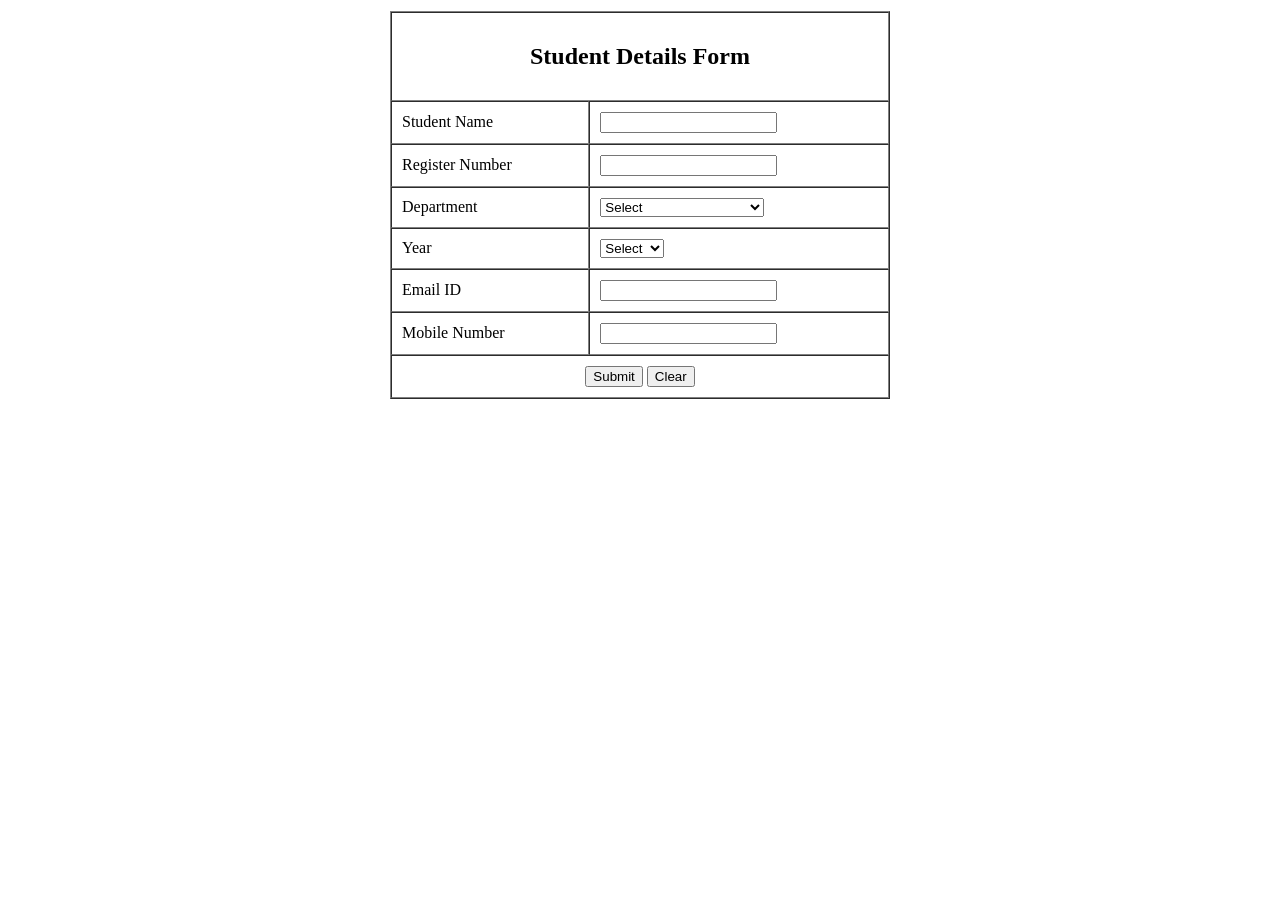
<file: assignment1/index.html>
<!DOCTYPE html>
<html>
<head>
    <title>Student Details Form</title>
</head>

<body>

<table width="100%" height="100%">
<tr>
<td align="center" valign="middle">

<form action="process.php" method="post">

<table border="1" width="500" cellpadding="10" cellspacing="0">

<tr>
<th colspan="2">
<h2>Student Details Form</h2>
</th>
</tr>

<tr>
<td>Student Name</td>
<td><input type="text" name="studentName" required></td>
</tr>

<tr>
<td>Register Number</td>
<td><input type="text" name="registerNumber" required></td>
</tr>

<tr>
<td>Department</td>
<td>
<select name="department" required>
<option value="">Select</option>
<option>B.Sc Computer Science</option>
<option>BCA</option>
<option>B.Com</option>
<option>BBA</option>
</select>
</td>
</tr>

<tr>
<td>Year</td>
<td>
<select name="year" required>
<option value="">Select</option>
<option>I Year</option>
<option>II Year</option>
<option>III Year</option>
</select>
</td>
</tr>

<tr>
<td>Email ID</td>
<td><input type="email" name="email" required></td>
</tr>

<tr>
<td>Mobile Number</td>
<td><input type="text" name="mobile" required></td>
</tr>

<tr>
<td colspan="2" align="center">
<input type="submit" value="Submit">
<input type="reset" value="Clear">
</td>
</tr>

</table>

</form>

</td>
</tr>
</table>

</body>
</html>
</file>
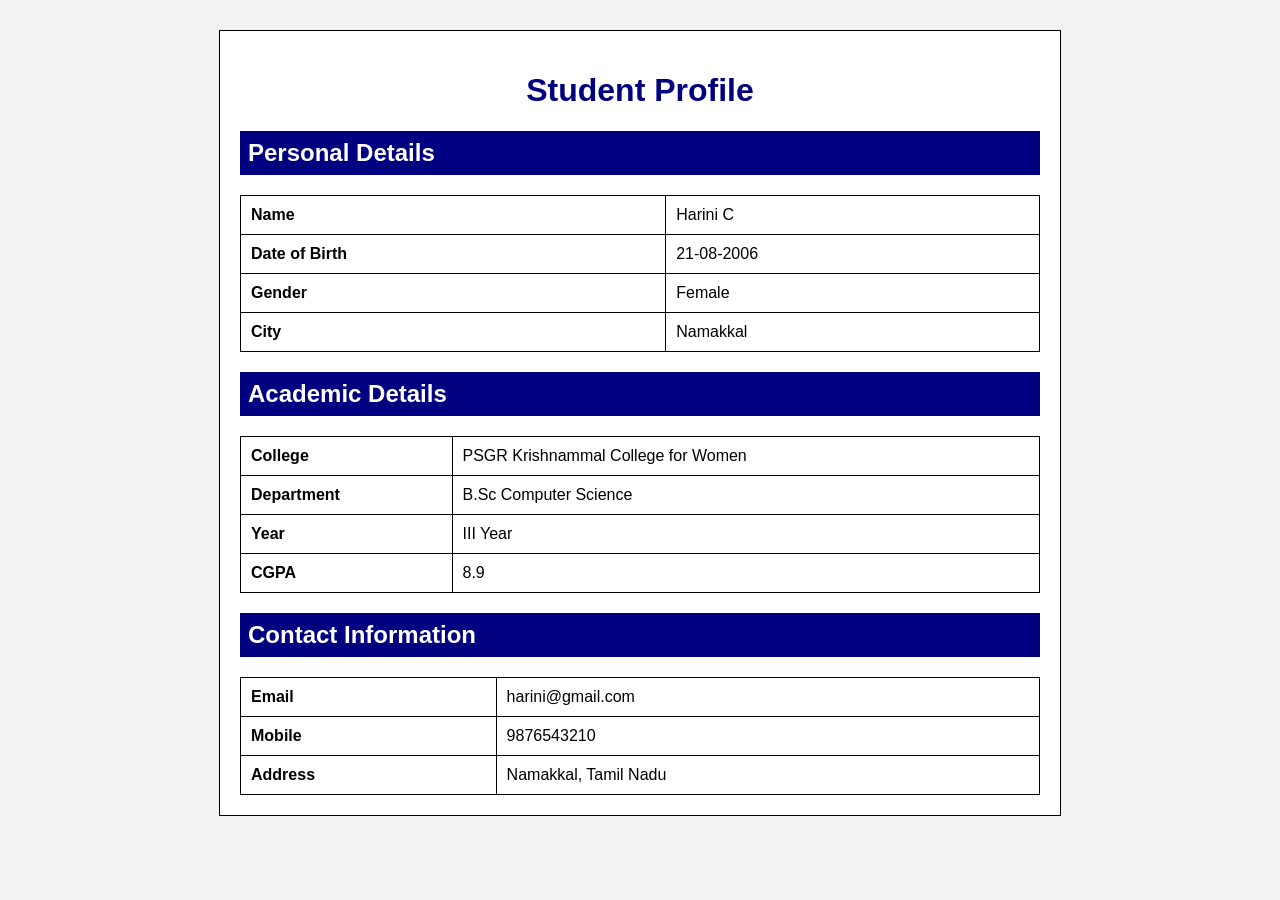
<file: assignment12/index.html>
<!DOCTYPE html>
<html>
<head>
    <title>Student Profile</title>
    <link rel="stylesheet" href="style.css">
</head>

<body>

<div class="container">

<h1>Student Profile</h1>

<div class="section">
<h2>Personal Details</h2>

<table>
<tr>
<td><b>Name</b></td>
<td>Harini C</td>
</tr>

<tr>
<td><b>Date of Birth</b></td>
<td>21-08-2006</td>
</tr>

<tr>
<td><b>Gender</b></td>
<td>Female</td>
</tr>

<tr>
<td><b>City</b></td>
<td>Namakkal</td>
</tr>
</table>

</div>

<div class="section">

<h2>Academic Details</h2>

<table>

<tr>
<td><b>College</b></td>
<td>PSGR Krishnammal College for Women</td>
</tr>

<tr>
<td><b>Department</b></td>
<td>B.Sc Computer Science</td>
</tr>

<tr>
<td><b>Year</b></td>
<td>III Year</td>
</tr>

<tr>
<td><b>CGPA</b></td>
<td>8.9</td>
</tr>

</table>

</div>

<div class="section">

<h2>Contact Information</h2>

<table>

<tr>
<td><b>Email</b></td>
<td>harini@gmail.com</td>
</tr>

<tr>
<td><b>Mobile</b></td>
<td>9876543210</td>
</tr>

<tr>
<td><b>Address</b></td>
<td>Namakkal, Tamil Nadu</td>
</tr>

</table>

</div>

</div>

</body>
</html>
</file>
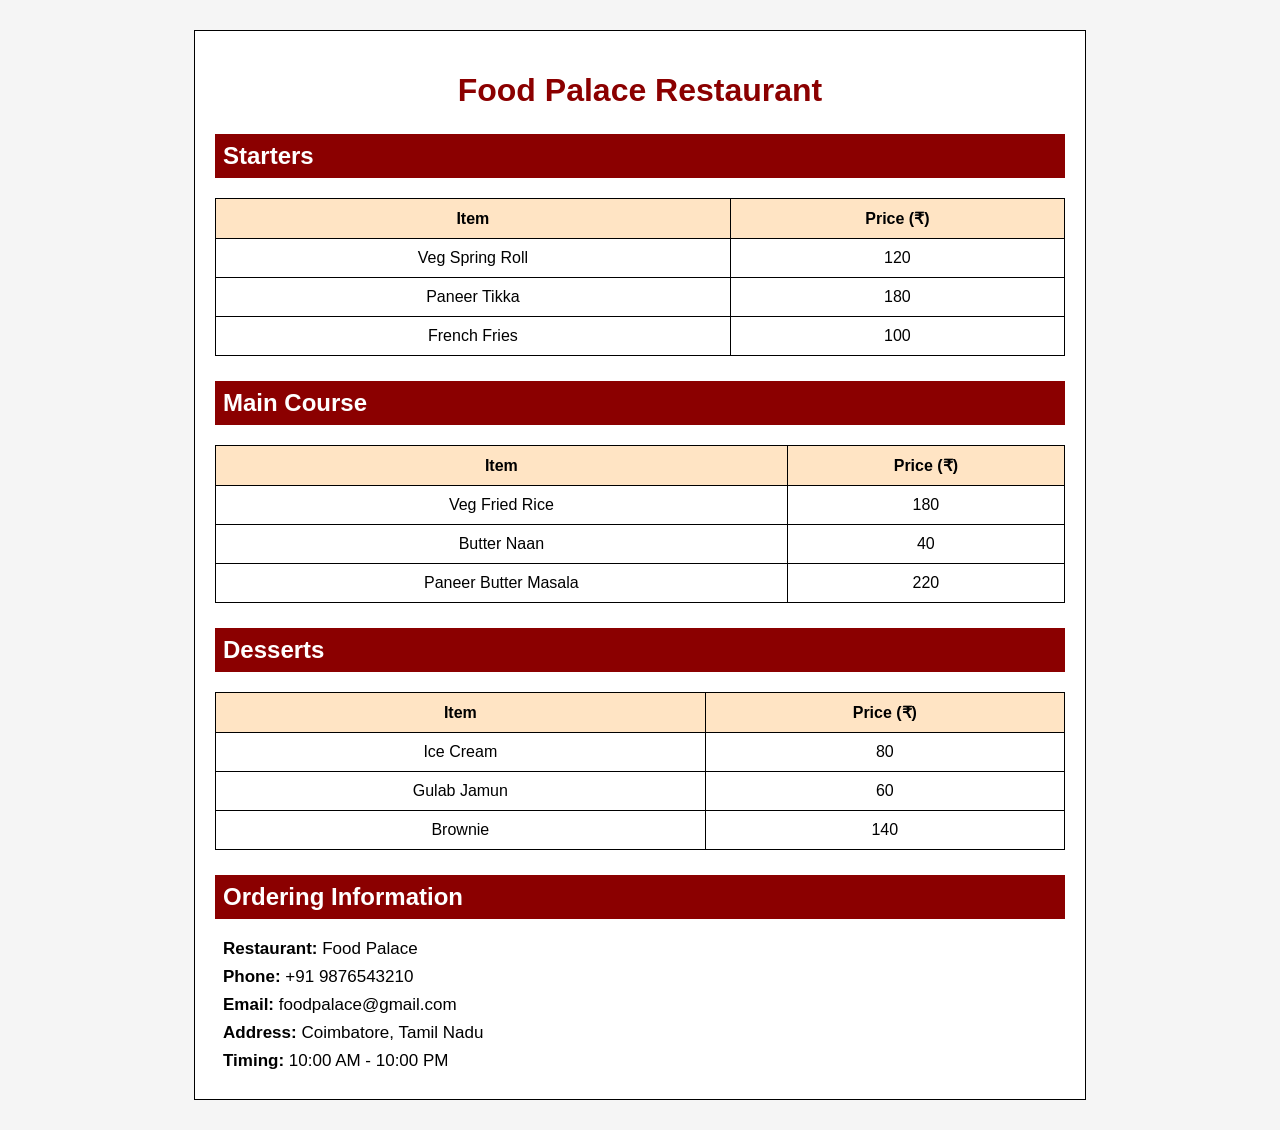
<file: assignment13/index.html>
<!DOCTYPE html>
<html>
<head>
    <title>Restaurant Menu</title>
    <link rel="stylesheet" href="style.css">
</head>

<body>

<div class="container">

<h1>Food Palace Restaurant</h1>

<div class="section">
<h2>Starters</h2>

<table>
<tr>
<th>Item</th>
<th>Price (₹)</th>
</tr>

<tr>
<td>Veg Spring Roll</td>
<td>120</td>
</tr>

<tr>
<td>Paneer Tikka</td>
<td>180</td>
</tr>

<tr>
<td>French Fries</td>
<td>100</td>
</tr>

</table>
</div>

<div class="section">
<h2>Main Course</h2>

<table>
<tr>
<th>Item</th>
<th>Price (₹)</th>
</tr>

<tr>
<td>Veg Fried Rice</td>
<td>180</td>
</tr>

<tr>
<td>Butter Naan</td>
<td>40</td>
</tr>

<tr>
<td>Paneer Butter Masala</td>
<td>220</td>
</tr>

</table>
</div>

<div class="section">
<h2>Desserts</h2>

<table>
<tr>
<th>Item</th>
<th>Price (₹)</th>
</tr>

<tr>
<td>Ice Cream</td>
<td>80</td>
</tr>

<tr>
<td>Gulab Jamun</td>
<td>60</td>
</tr>

<tr>
<td>Brownie</td>
<td>140</td>
</tr>

</table>
</div>

<div class="section">
<h2>Ordering Information</h2>

<p><b>Restaurant:</b> Food Palace</p>
<p><b>Phone:</b> +91 9876543210</p>
<p><b>Email:</b> foodpalace@gmail.com</p>
<p><b>Address:</b> Coimbatore, Tamil Nadu</p>
<p><b>Timing:</b> 10:00 AM - 10:00 PM</p>
</div>

</div>

</body>
</html>
</file>
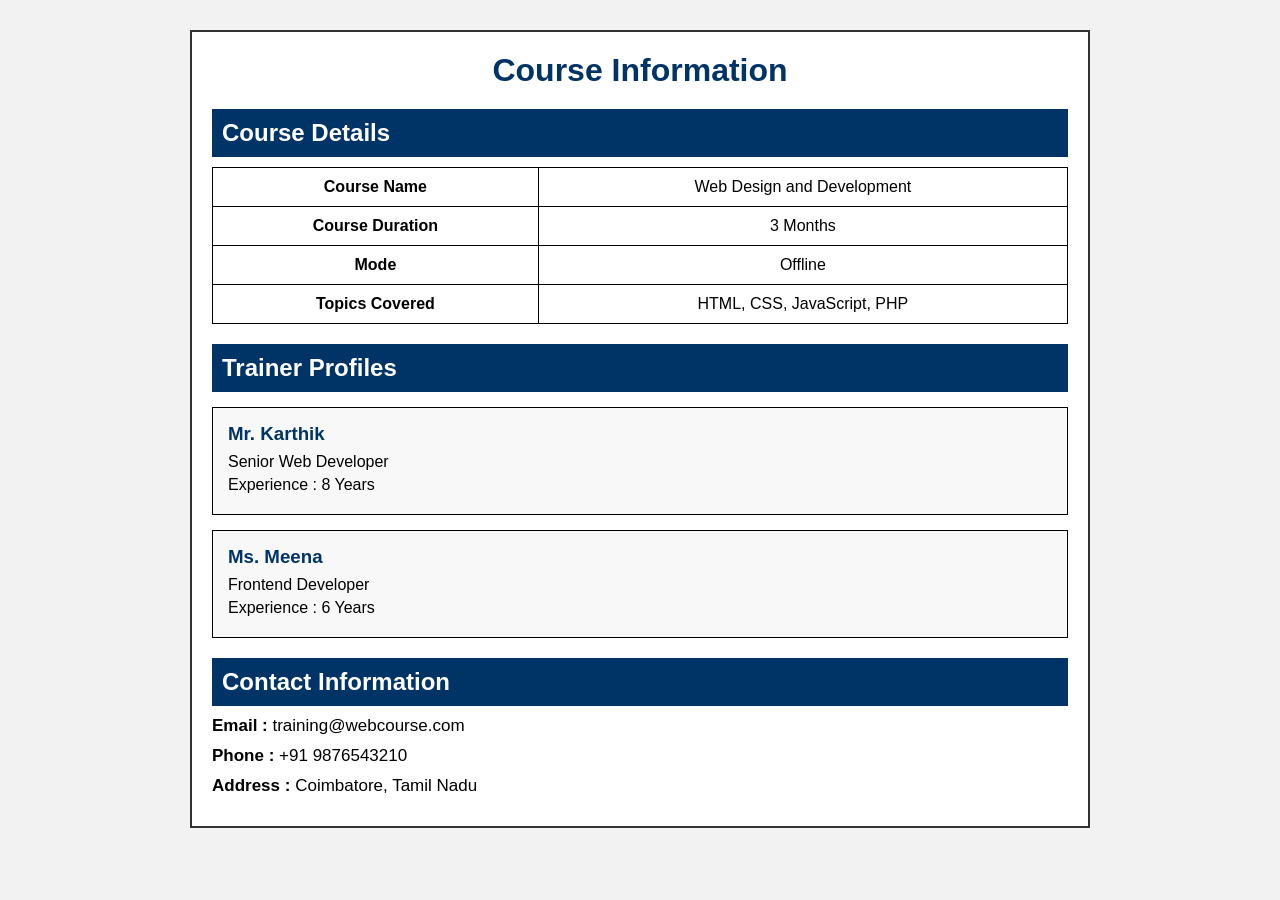
<file: assignment2/index.html>
<!DOCTYPE html>
<html>
<head>
    <title>Course Information</title>
    <link rel="stylesheet" href="style.css">
</head>

<body>

<div class="container">

    <h1>Course Information</h1>

    <div class="course">

        <h2>Course Details</h2>

        <table>
            <tr>
                <th>Course Name</th>
                <td>Web Design and Development</td>
            </tr>

            <tr>
                <th>Course Duration</th>
                <td>3 Months</td>
            </tr>

            <tr>
                <th>Mode</th>
                <td>Offline</td>
            </tr>

            <tr>
                <th>Topics Covered</th>
                <td>HTML, CSS, JavaScript, PHP</td>
            </tr>
        </table>

    </div>

    <div class="trainer">

        <h2>Trainer Profiles</h2>

        <div class="card">
            <h3>Mr. Karthik</h3>
            <p>Senior Web Developer</p>
            <p>Experience : 8 Years</p>
        </div>

        <div class="card">
            <h3>Ms. Meena</h3>
            <p>Frontend Developer</p>
            <p>Experience : 6 Years</p>
        </div>

    </div>

    <div class="contact">

        <h2>Contact Information</h2>

        <p><b>Email :</b> training@webcourse.com</p>

        <p><b>Phone :</b> +91 9876543210</p>

        <p><b>Address :</b> Coimbatore, Tamil Nadu</p>

    </div>

</div>

</body>
</html>
</file>
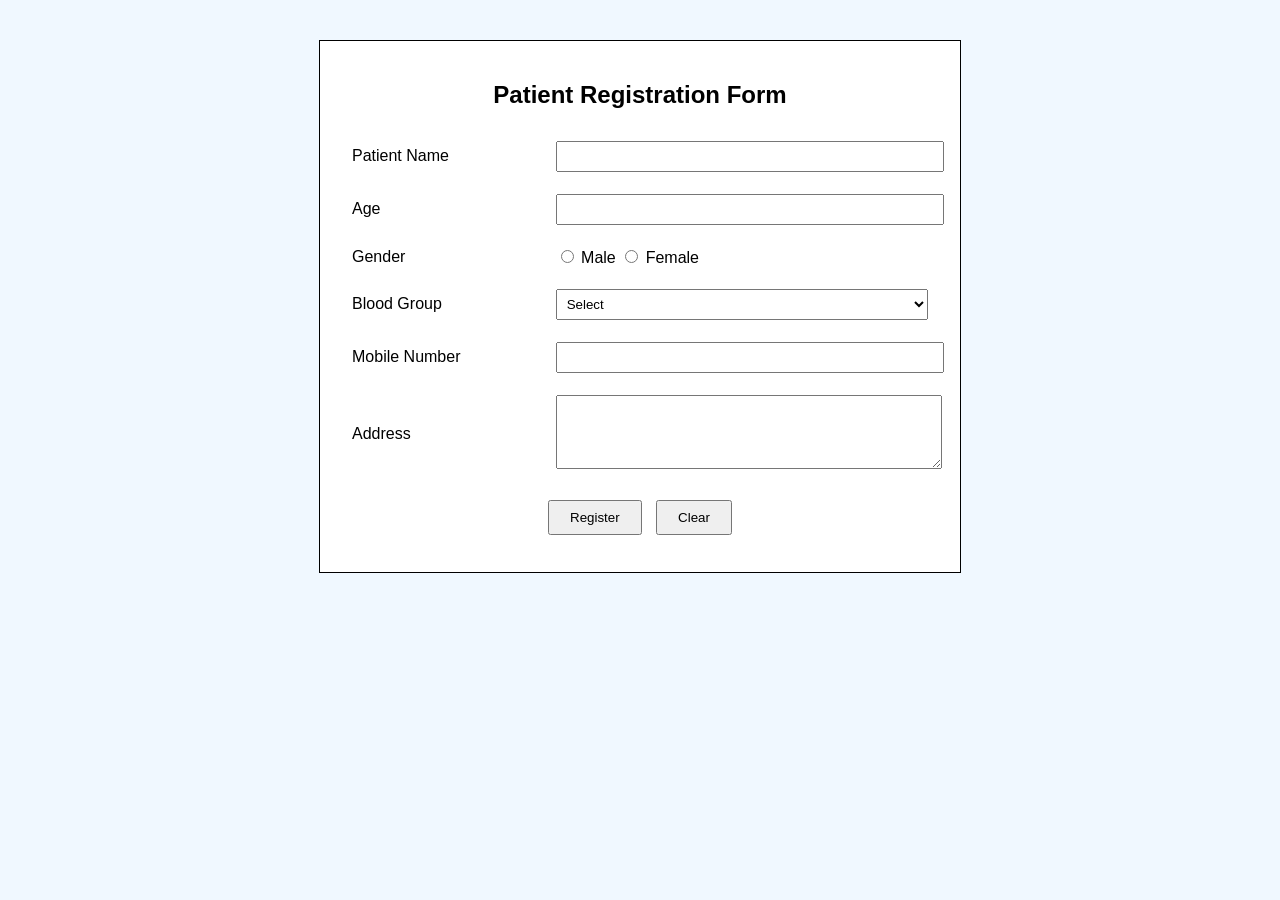
<file: assignment8/index.html>
<!DOCTYPE html>
<html>
<head>
    <title>Patient Registration System</title>
    <link rel="stylesheet" href="style.css">
</head>

<body>

<div class="container">

<h2>Patient Registration Form</h2>

<form action="process.php" method="post">

<table>

<tr>
<td>Patient Name</td>
<td><input type="text" name="name" required></td>
</tr>

<tr>
<td>Age</td>
<td><input type="number" name="age" min="1" required></td>
</tr>

<tr>
<td>Gender</td>
<td>
<input type="radio" name="gender" value="Male" required> Male
<input type="radio" name="gender" value="Female"> Female
</td>
</tr>

<tr>
<td>Blood Group</td>
<td>
<select name="blood" required>
<option value="">Select</option>
<option>A+</option>
<option>A-</option>
<option>B+</option>
<option>B-</option>
<option>AB+</option>
<option>AB-</option>
<option>O+</option>
<option>O-</option>
</select>
</td>
</tr>

<tr>
<td>Mobile Number</td>
<td><input type="text" name="mobile" pattern="[0-9]{10}" required></td>
</tr>

<tr>
<td>Address</td>
<td>
<textarea name="address" rows="4" cols="25" required></textarea>
</td>
</tr>

<tr>
<td colspan="2" align="center">
<input type="submit" value="Register">
<input type="reset" value="Clear">
</td>
</tr>

</table>

</form>

</div>

</body>
</html>
</file>
<file: assignment12/style.css>
body
{
    font-family: Arial, sans-serif;
    background-color: #f2f2f2;
}

.container
{
    width: 800px;
    margin: 30px auto;
    background-color: white;
    border: 1px solid black;
    padding: 20px;
}

h1
{
    text-align: center;
    color: navy;
}

.section
{
    margin-top: 20px;
}

h2
{
    background-color: navy;
    color: white;
    padding: 8px;
}

table
{
    width: 100%;
    border-collapse: collapse;
}

table, td
{
    border: 1px solid black;
}

td
{
    padding: 10px;
}

@media screen and (max-width:768px)
{
    .container
    {
        width:95%;
    }
}
</file>
<file: assignment13/style.css>
body
{
    font-family: Arial, sans-serif;
    background-color: #f5f5f5;
}

.container
{
    width: 850px;
    margin: 30px auto;
    background: white;
    padding: 20px;
    border: 1px solid black;
}

h1
{
    text-align: center;
    color: darkred;
}

.section
{
    margin-top: 25px;
}

h2
{
    background: darkred;
    color: white;
    padding: 8px;
}

table
{
    width: 100%;
    border-collapse: collapse;
}

table, th, td
{
    border: 1px solid black;
}

th
{
    background: #ffe4c4;
}

th, td
{
    padding: 10px;
    text-align: center;
}

p
{
    font-size: 17px;
    margin: 8px;
}

@media screen and (max-width:768px)
{
    .container
    {
        width:95%;
    }
}
</file>
<file: assignment2/style.css>
*{
    margin:0;
    padding:0;
    box-sizing:border-box;
    font-family:Arial, Helvetica, sans-serif;
}

body{
    background-color:#f2f2f2;
}

.container{
    width:900px;
    margin:30px auto;
    background:white;
    padding:20px;
    border:2px solid #333;
}

h1{
    text-align:center;
    color:#003366;
    margin-bottom:20px;
}

h2{
    background:#003366;
    color:white;
    padding:10px;
    margin-top:20px;
}

table{
    width:100%;
    border-collapse:collapse;
    margin-top:10px;
}

table,th,td{
    border:1px solid black;
}

th,td{
    padding:10px;
    text-align:center;
}

.card{
    border:1px solid black;
    padding:15px;
    margin-top:15px;
    background:#f8f8f8;
}

.card h3{
    color:#003366;
    margin-bottom:8px;
}

.card p{
    margin:5px 0;
}

.contact{
    margin-top:20px;
}

.contact p{
    margin:10px 0;
    font-size:17px;
}
</file>
<file: assignment8/style.css>
body
{
    font-family: Arial, sans-serif;
    background-color: #f0f8ff;
}

.container
{
    width: 600px;
    margin: 40px auto;
    background-color: white;
    border: 1px solid black;
    padding: 20px;
}

h2
{
    text-align: center;
}

table
{
    width: 100%;
}

td
{
    padding: 10px;
}

input[type=text],
input[type=number],
select,
textarea
{
    width: 100%;
    padding: 6px;
}

input[type=submit],
input[type=reset]
{
    padding: 8px 20px;
    margin: 5px;
}
</file>
